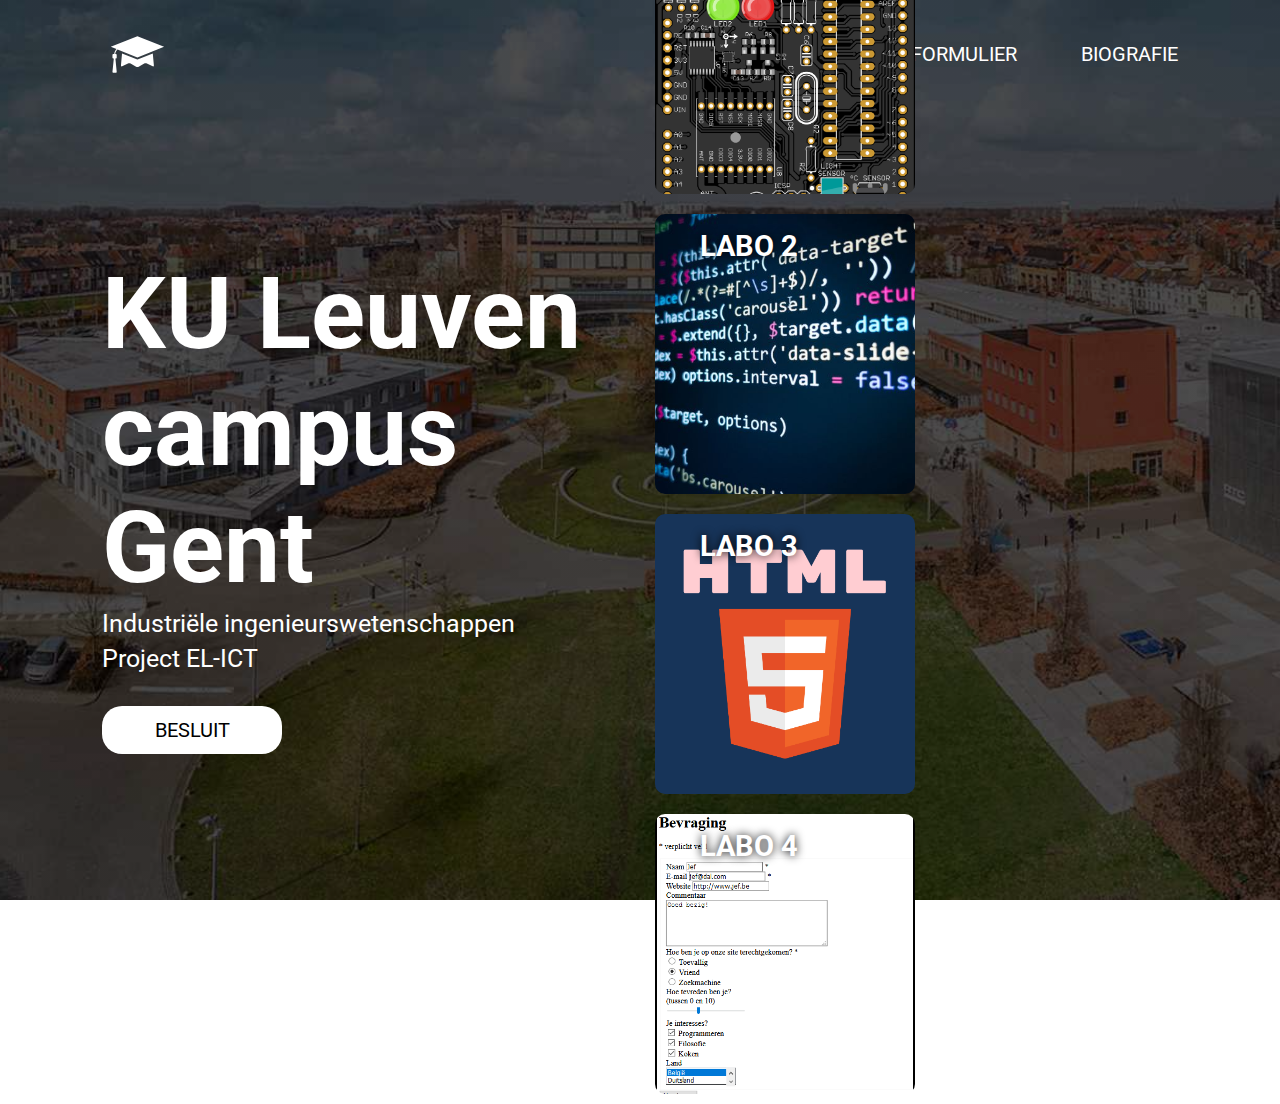
<file: index.html>
<html>
<head>
    <meta name="viewport" content="width=device-width, initial-scale=1.0">
    <title>Website Felix</title>
    <link rel="stylesheet" href="styles.css">

    <link href="https://fonts.googleapis.com/css2?family=Roboto:wght@400;700&display=swap" rel="stylesheet">
</head>
<body>
    <div class="container">
        <div class="navbar">
            <a href="shrek.html">
                <img src="fotos/hoed.svg" class="logo">
            </a>
            <nav>
                <ul>
                    <li><a class="klein" href="index.html">HOME</a></li>
                    <li><a class="klein" href="formulier.html">FORMULIER</a></li>
                    <li><a class="klein" href="biografie.html">BIOGRAFIE</a></li>
                </ul>
            </nav>
            
        </div>
        <div class="row">
            <div class="col">
                <h1>KU Leuven campus Gent</h1>
                <p> Industriële ingenieurswetenschappen <br> Project EL-ICT</EL-ICT> </p>
                <a href="besluit.html">
                <button class="klein" type="button">BESLUIT</button>
                </a>
            </div>
            <div class="col">
                <a href="labo1.html">
                    <div class="card card1">
                        <h5>LABO 1</h5>
                    </div>
                </a>

                <a href="labo2.html">
                    <div class="card card2">
                        <h5>LABO 2</h5>
                    </div>
                </a>

                <a href="labo3.html">
                    <div class="card card3">
                        <h5>LABO 3</h5>
                    </div>
                </a>

                <a href="labo4.html">
                    <div class="card card4">
                        <h5>LABO 4</h5>
                    </div>
                </a>
            </div>
        </div>
    </div>
</div>
</body
</html>
</file>
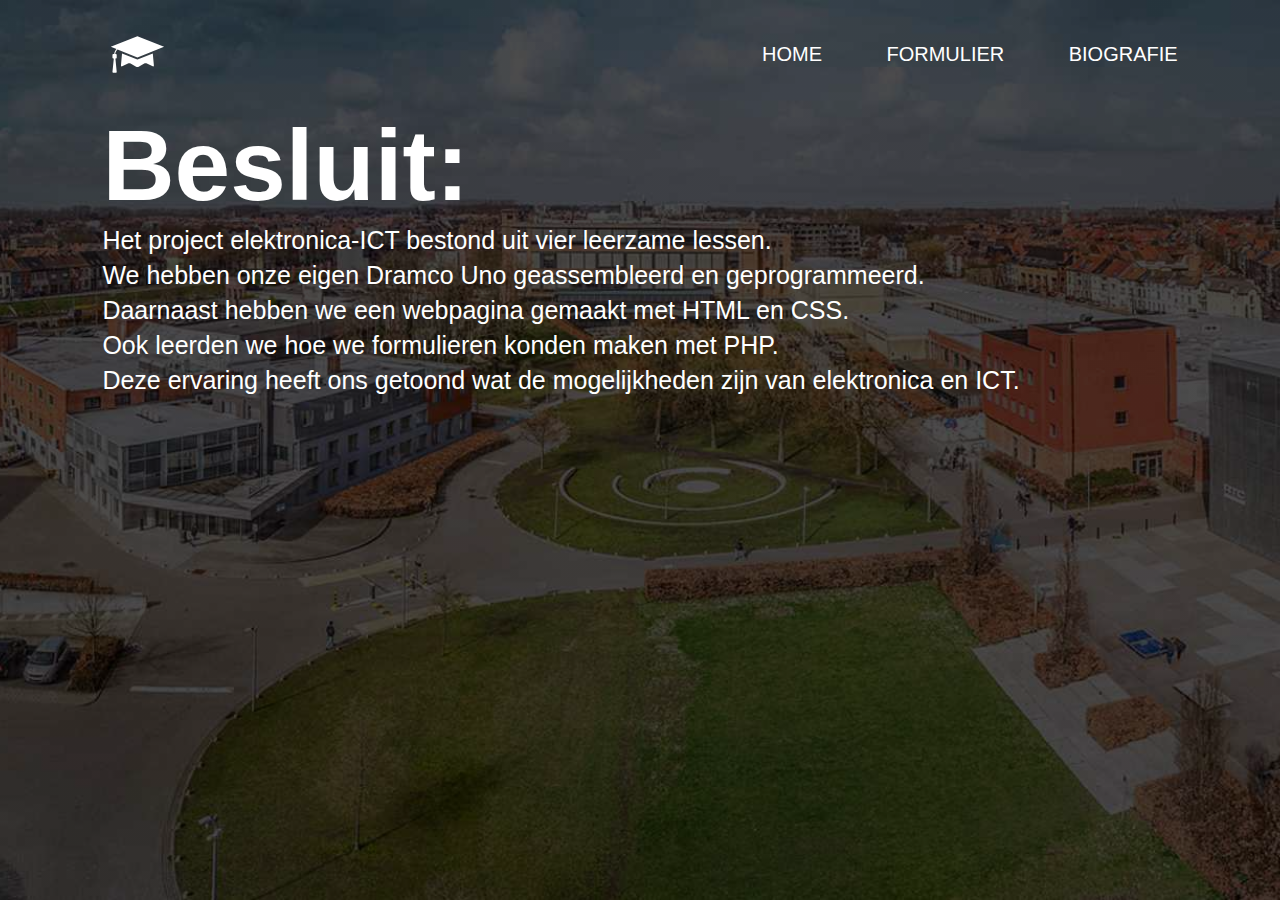
<file: besluit.html>
<!DOCTYPE HTML PUBLIC "-//W3C//DTD HTML 4.01 Transitional//EN">

<html>
<head>

<title>Besluit</title>
<link rel="stylesheet" href="styles.css">
</head>
<body>
    <div class="container">
        <div class="navbar">
            <img src="fotos/hoed.svg" class="logo">
            <nav>
                <ul>
                    <li><a class="klein" href="index.html">HOME</a></li>
                    <li><a class="klein" href="formulier.html">FORMULIER</a></li>
                    <li><a class="klein" href="biografie.html">BIOGRAFIE</a></li>
                </ul>
            </nav>
            
        </div>
        <h1> Besluit: </h1>
        <p>Het project elektronica-ICT bestond uit vier leerzame lessen.<br> 
        We hebben onze eigen Dramco Uno geassembleerd en geprogrammeerd.<br>
        Daarnaast hebben we een webpagina gemaakt met HTML en CSS.<br>
        Ook leerden we hoe we formulieren konden maken met PHP.<br>
        Deze ervaring heeft ons getoond wat de mogelijkheden zijn van elektronica en ICT.</p>
    </from>
</body>
</html>
</file>
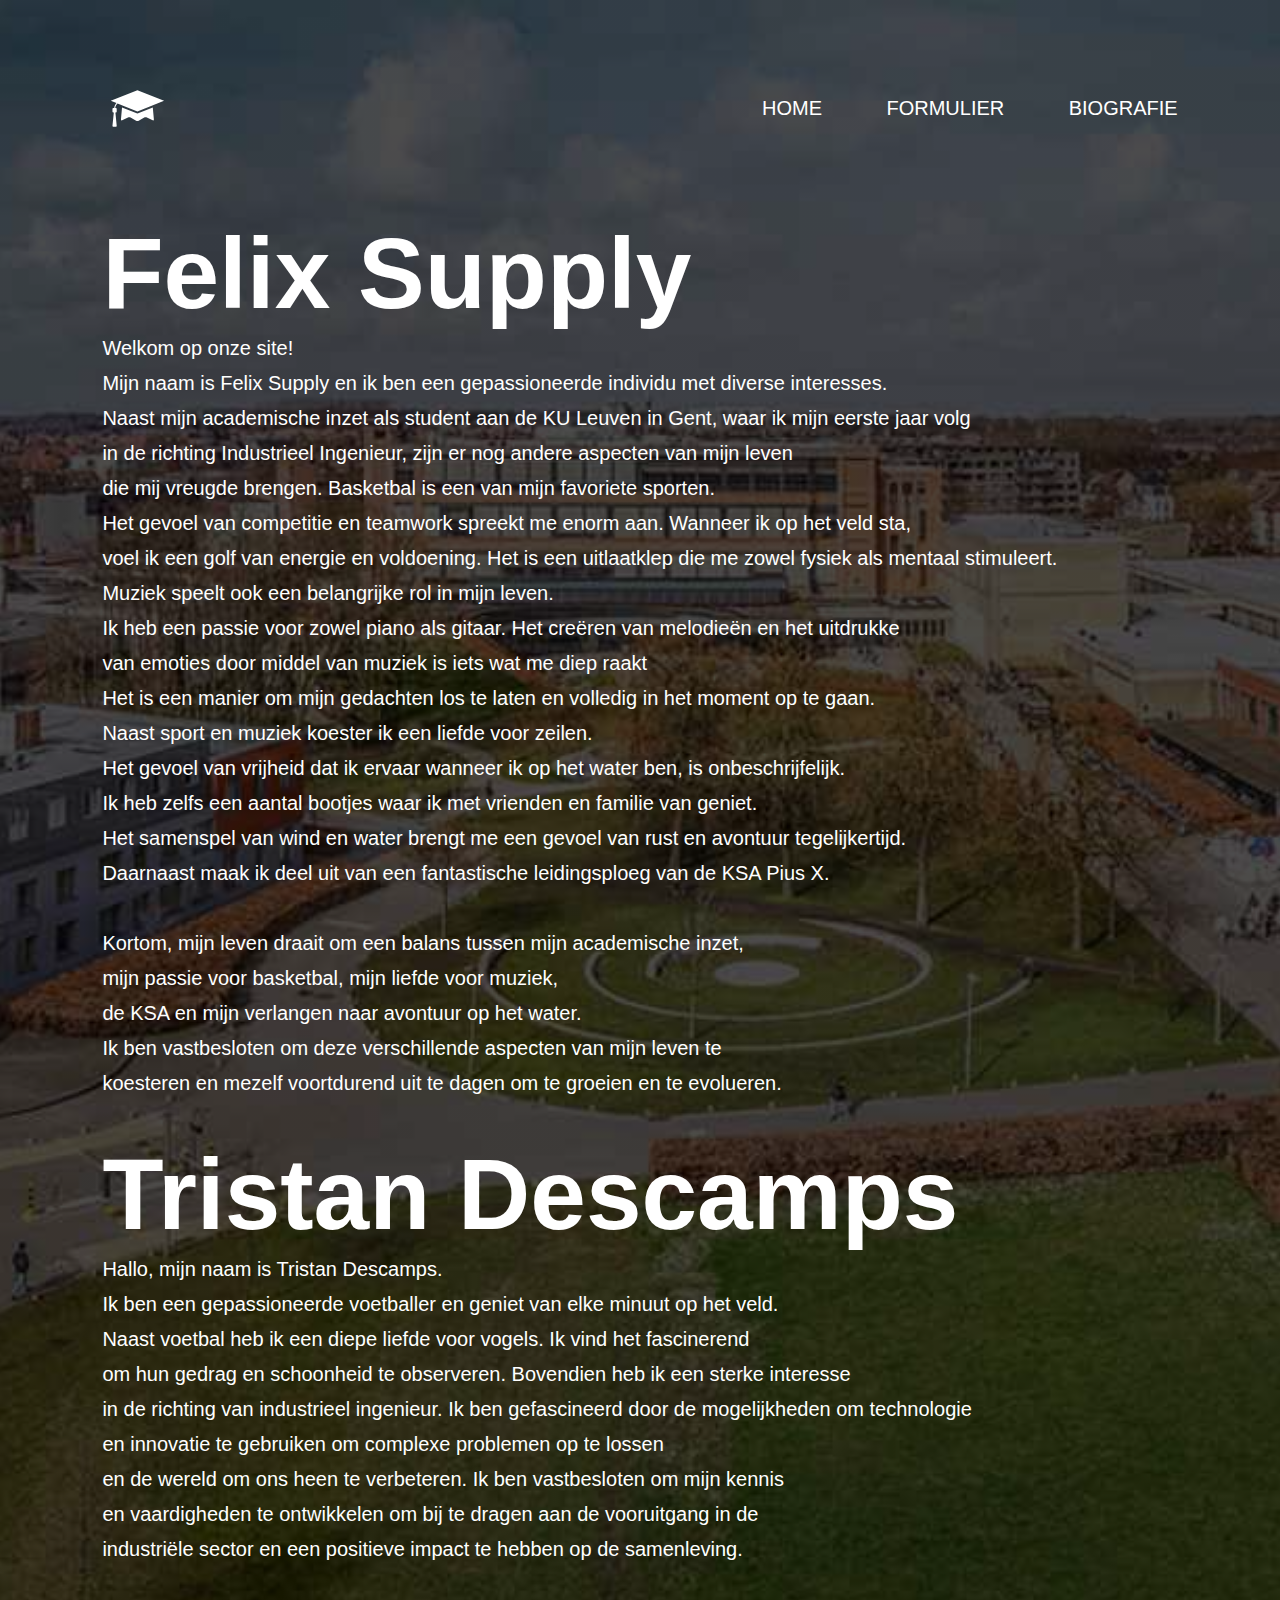
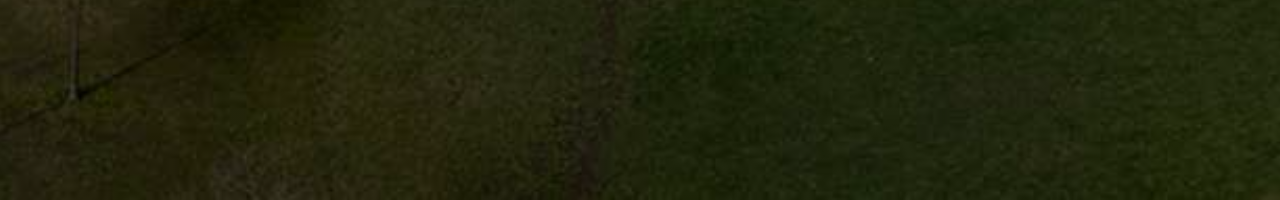
<file: biografie.html>
<!DOCTYPE HTML PUBLIC "-//W3C//DTD HTML 4.01 Transitional//EN">

<html>
<head>

<title>BIOGRAFIE</title>
<link rel="stylesheet" href="styles.css">
</head>
<body>
    <div class="container2">
        <div class="navbar">
            <img src="fotos/hoed.svg" class="logo">
            <nav>
                <ul>
                    <li><a class="klein" href="index.html">HOME</a></li>
                    <li><a class="klein" href="formulier.html">FORMULIER</a></li>
                    <li><a class="klein" href="biografie.html">BIOGRAFIE</a></li>
                </ul>
            </nav>
            
        </div>
        <h1>Felix Supply</h1>
            <p class="klein">
                Welkom op onze site! <br>
                Mijn naam is Felix Supply en ik ben een gepassioneerde individu met diverse interesses. <br>Naast mijn academische inzet als student aan de KU Leuven in Gent, waar ik mijn eerste jaar volg<br> in de richting Industrieel Ingenieur, zijn er nog andere aspecten van mijn leven<br> die mij vreugde brengen.

                Basketbal is een van mijn favoriete sporten. <br>Het gevoel van competitie en teamwork spreekt me enorm aan. Wanneer ik op het veld sta, <br>voel ik een golf van energie en voldoening. Het is een uitlaatklep die me zowel fysiek als mentaal stimuleert.<br>
                
                Muziek speelt ook een belangrijke rol in mijn leven. <br>Ik heb een passie voor zowel piano als gitaar. Het creëren van melodieën en het uitdrukke <br>van emoties door middel van muziek is iets wat me diep raakt <br> Het is een manier om mijn gedachten los te laten en volledig in het moment op te gaan. <br>
                
                Naast sport en muziek koester ik een liefde voor zeilen. <br>Het gevoel van vrijheid dat ik ervaar wanneer ik op het water ben, is onbeschrijfelijk. <br>Ik heb zelfs een aantal bootjes waar ik met vrienden en familie van geniet. <br>Het samenspel van wind en water brengt me een gevoel van rust en avontuur tegelijkertijd.<br>

                Daarnaast maak ik deel uit van een fantastische leidingsploeg van de KSA Pius X.<br><br>
                
                Kortom, mijn leven draait om een balans tussen mijn academische inzet, <br>mijn passie voor basketbal, mijn liefde voor muziek, <br>de KSA en mijn verlangen naar avontuur op het water. <br>Ik ben vastbesloten om deze verschillende aspecten van mijn leven te <br>koesteren en mezelf voortdurend uit te dagen om te groeien en te evolueren.<br>
            </p>
            <br>
            <br>

        <h1>Tristan Descamps</h1>
            <p class="klein">Hallo, mijn naam is Tristan Descamps. <br> 
                Ik ben een gepassioneerde voetballer en geniet van elke minuut op het veld. 
                <br>Naast voetbal heb ik een diepe liefde voor vogels. Ik vind het fascinerend <br>om hun gedrag en schoonheid te observeren.
                Bovendien heb ik een sterke interesse<br> in de richting van industrieel ingenieur. Ik ben gefascineerd door de
                mogelijkheden om technologie <br>en innovatie te gebruiken om complexe problemen op te lossen <br>en de wereld om ons heen te verbeteren. Ik ben vastbesloten om mijn kennis <br>en vaardigheden te ontwikkelen om bij te dragen aan de vooruitgang in de <br>industriële sector en een positieve impact te hebben op de samenleving.<br>
            </p>

    </from>
</body>
</html>
</file>
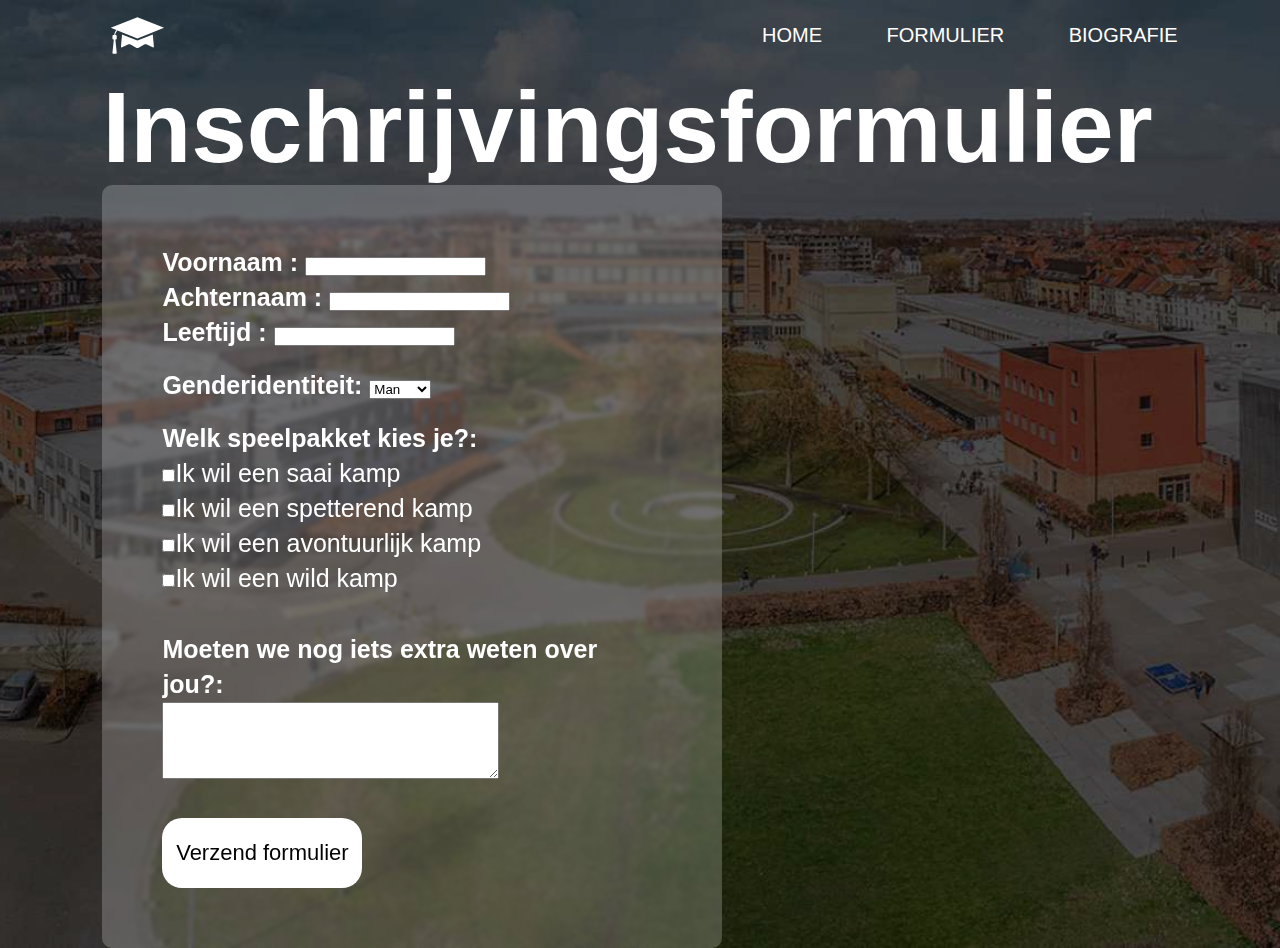
<file: formulier.html>
<!DOCTYPE html>
<html>

	<head>
        <link rel="stylesheet" href="styles.css">
		<title>Formulieren zomerkamp</title>
		
	</head>
	
	<body>
        <div class="container">
            <div class="navbar">
                <img src="fotos/hoed.svg" class="logo">
                <nav>
                    <ul>
                        <li><a class="klein" href="index.html">HOME</a></li>
                        <li><a class="klein" href="formulier.html">FORMULIER</a></li>
                        <li><a class="klein" href="biografie.html">BIOGRAFIE</a></li>
                    </ul>
                </nav>
                
            </div>
            <h1 style="color: #fff;">Inschrijvingsformulier</h1>
            <div class="formulierhokje">
		<form action="toon_waarden_post.php" method="post" >
			

        	<p style="font-weight: bolder";>Voornaam : <input type="text" name="voornaam" /></p>
        	
			<p style="font-weight: bolder";>Achternaam : <input type="text" name="achternaam" /></p>
			
			<p style="font-weight: bolder";>Leeftijd : <input type="text" name="leeftijd" /></p>
            <br>

			<p style="font-weight: bolder";>Genderidentiteit: 
			<select name="Ban">
				<option>Man</option>
				<option>Vrouw</option>
				<option>Overig</option>
			</select>
			</p>
			<br>
			<p style="font-weight: bolder";> Welk speelpakket kies je?: </p>
			<P><input type="checkbox" name="saai" value="1" />Ik wil een saai kamp</p>
			<P><input type="checkbox" name="spetterend" value="2" />Ik wil een spetterend kamp</p>
			<P><input type="checkbox" name="avontuurlijk" value="3" />Ik wil een avontuurlijk kamp</p>
			<P><input type="checkbox" name="wild" value="4" />Ik wil een wild kamp</p>
			
			<br>
            <br>
			
			<p style="font-weight: bolder";>Moeten we nog iets extra weten over jou?: </p>
			<p><textarea name="commentaar" rows="5" cols="40" ></textarea>
			<p><input class="button" type="submit" name="verzend" value="Verzend formulier" /></p>
        
        </form>
     </div>
		
				
		
	</div>
	</body>	
	
</html>

<body style="background-color: #cbcdce;">
    <!-- Inhoud van je website -->
</body>
</file>
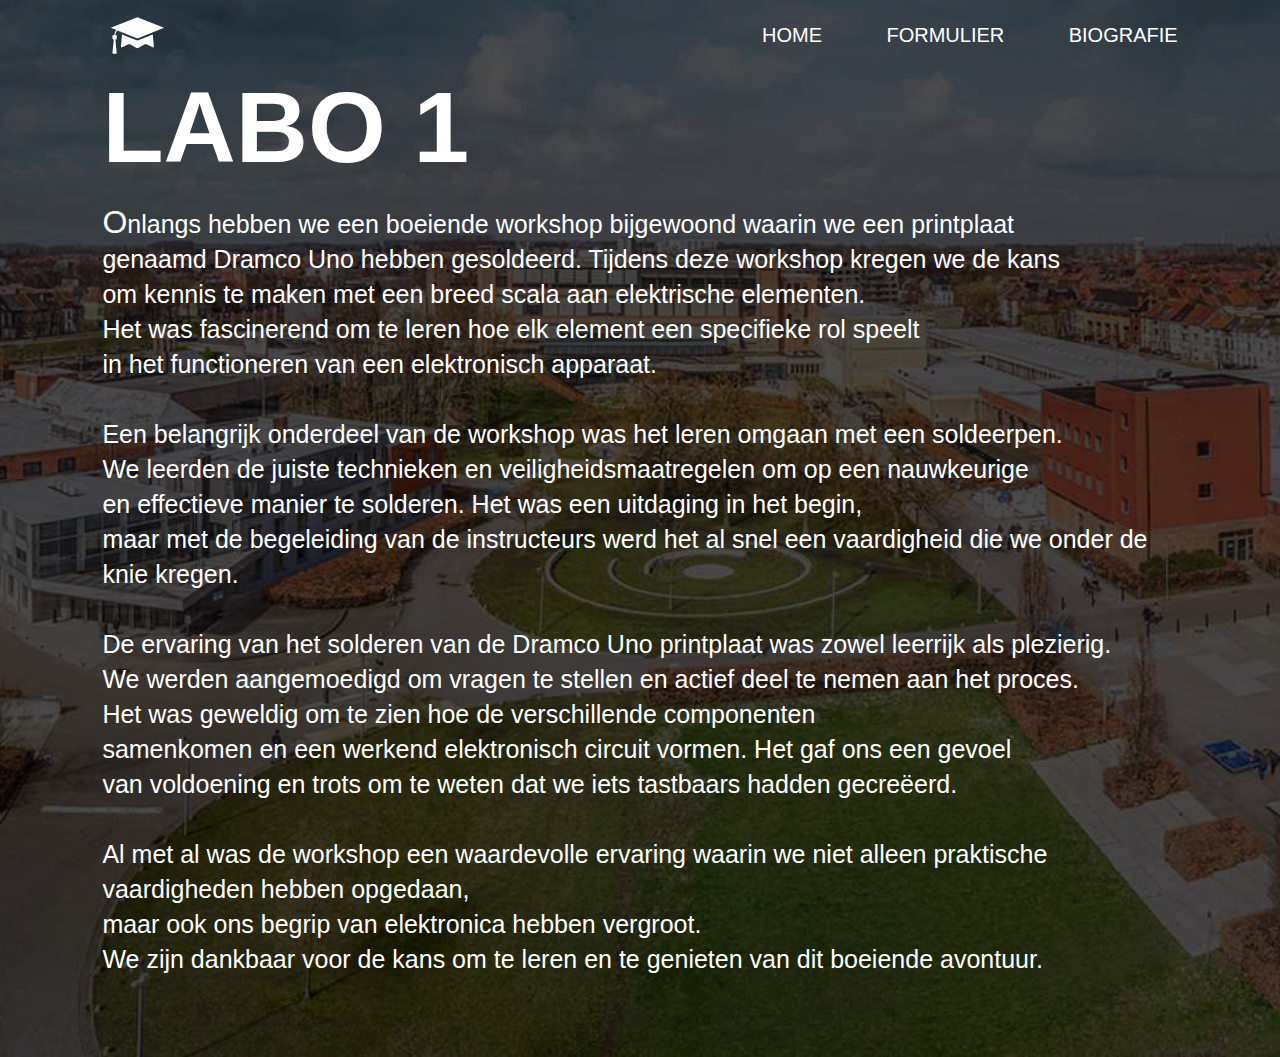
<file: labo1.html>
<!DOCTYPE html>
<html>
<head>
    <link rel="stylesheet" href="styles.css">
    <title>Labo 1</title>
</head>

<body>
    <div class="container">
    <div class="navbar">
        <img src="fotos/hoed.svg" class="logo">
        <nav>
            <ul>
                <li><a class="klein" href="index.html">HOME</a></li>
                <li><a class="klein" href="formulier.html">FORMULIER</a></li>
                <li><a class="klein" href="biografie.html">BIOGRAFIE</a></li>
            </ul>
        </nav>
        
    </div>
    <h1>LABO 1</h1>
    
    <div class="post">
        <p class="post-content"> <span class="grote-letter">O</span>nlangs hebben we een boeiende workshop bijgewoond waarin we een printplaat <br>genaamd Dramco Uno hebben gesoldeerd. 
            Tijdens deze workshop kregen we de kans <br>om kennis te maken met een breed scala aan elektrische elementen.<br> 
            Het was fascinerend om te leren hoe elk element een specifieke rol speelt <br>in het functioneren van een elektronisch apparaat.<br><br>
        
            Een belangrijk onderdeel van de workshop was het leren omgaan met een soldeerpen.<br> 
            We leerden de juiste technieken en veiligheidsmaatregelen om op een nauwkeurige <br>en effectieve manier te solderen. 
            Het was een uitdaging in het begin, <br>maar met de begeleiding van de instructeurs werd het al snel een vaardigheid die we onder de knie kregen.<br><br>
        
            De ervaring van het solderen van de Dramco Uno printplaat was zowel leerrijk als plezierig.<br> 
            We werden aangemoedigd om vragen te stellen en actief deel te nemen aan het proces. <br>
            Het was geweldig om te zien hoe de verschillende componenten <br>samenkomen en een werkend elektronisch circuit vormen. 
            Het gaf ons een gevoel <br>van voldoening en trots om te weten dat we iets tastbaars hadden gecreëerd.<br><br>
        
            Al met al was de workshop een waardevolle ervaring waarin we niet alleen praktische vaardigheden hebben opgedaan, <br>
            maar ook ons begrip van elektronica hebben vergroot. <br>We zijn dankbaar voor de kans om te leren en te genieten van dit boeiende avontuur.</p>
    </div>
</div>
</body>
</html>
</file>
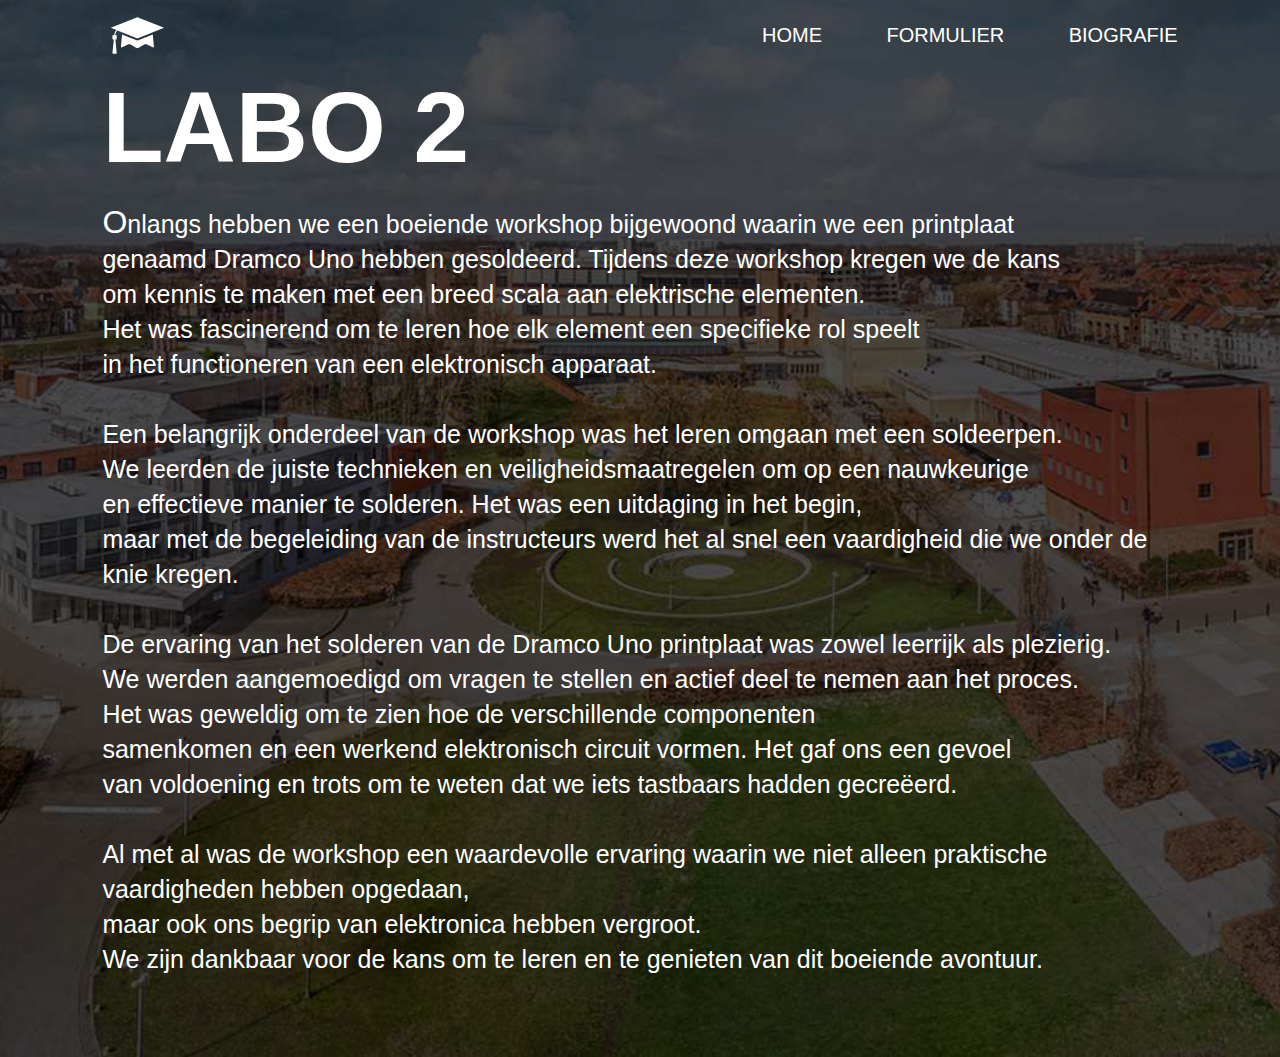
<file: labo2.html>
<!DOCTYPE html>
<html>
<head>
    <link rel="stylesheet" href="styles.css">
    <title>Labo één</title>
</head>

<body>
    <div class="container">
    <div class="navbar">
        <img src="fotos/hoed.svg" class="logo">
        <nav>
            <ul>
                <li><a class="klein" href="index.html">HOME</a></li>
                <li><a class="klein" href="formulier.html">FORMULIER</a></li>
                <li><a class="klein" href="biografie.html">BIOGRAFIE</a></li>
            </ul>
        </nav>
        
    </div>
    <h1>LABO 2</h1>
    
    <div class="post">
        <p class="post-content"> <span class="grote-letter">O</span>nlangs hebben we een boeiende workshop bijgewoond waarin we een printplaat <br>genaamd Dramco Uno hebben gesoldeerd. 
            Tijdens deze workshop kregen we de kans <br>om kennis te maken met een breed scala aan elektrische elementen.<br> 
            Het was fascinerend om te leren hoe elk element een specifieke rol speelt <br>in het functioneren van een elektronisch apparaat.<br><br>
        
            Een belangrijk onderdeel van de workshop was het leren omgaan met een soldeerpen.<br> 
            We leerden de juiste technieken en veiligheidsmaatregelen om op een nauwkeurige <br>en effectieve manier te solderen. 
            Het was een uitdaging in het begin, <br>maar met de begeleiding van de instructeurs werd het al snel een vaardigheid die we onder de knie kregen.<br><br>
        
            De ervaring van het solderen van de Dramco Uno printplaat was zowel leerrijk als plezierig.<br> 
            We werden aangemoedigd om vragen te stellen en actief deel te nemen aan het proces. <br>
            Het was geweldig om te zien hoe de verschillende componenten <br>samenkomen en een werkend elektronisch circuit vormen. 
            Het gaf ons een gevoel <br>van voldoening en trots om te weten dat we iets tastbaars hadden gecreëerd.<br><br>
        
            Al met al was de workshop een waardevolle ervaring waarin we niet alleen praktische vaardigheden hebben opgedaan, <br>
            maar ook ons begrip van elektronica hebben vergroot. <br>We zijn dankbaar voor de kans om te leren en te genieten van dit boeiende avontuur.</p>
    </div>
</div>
</body>
</html>
</file>
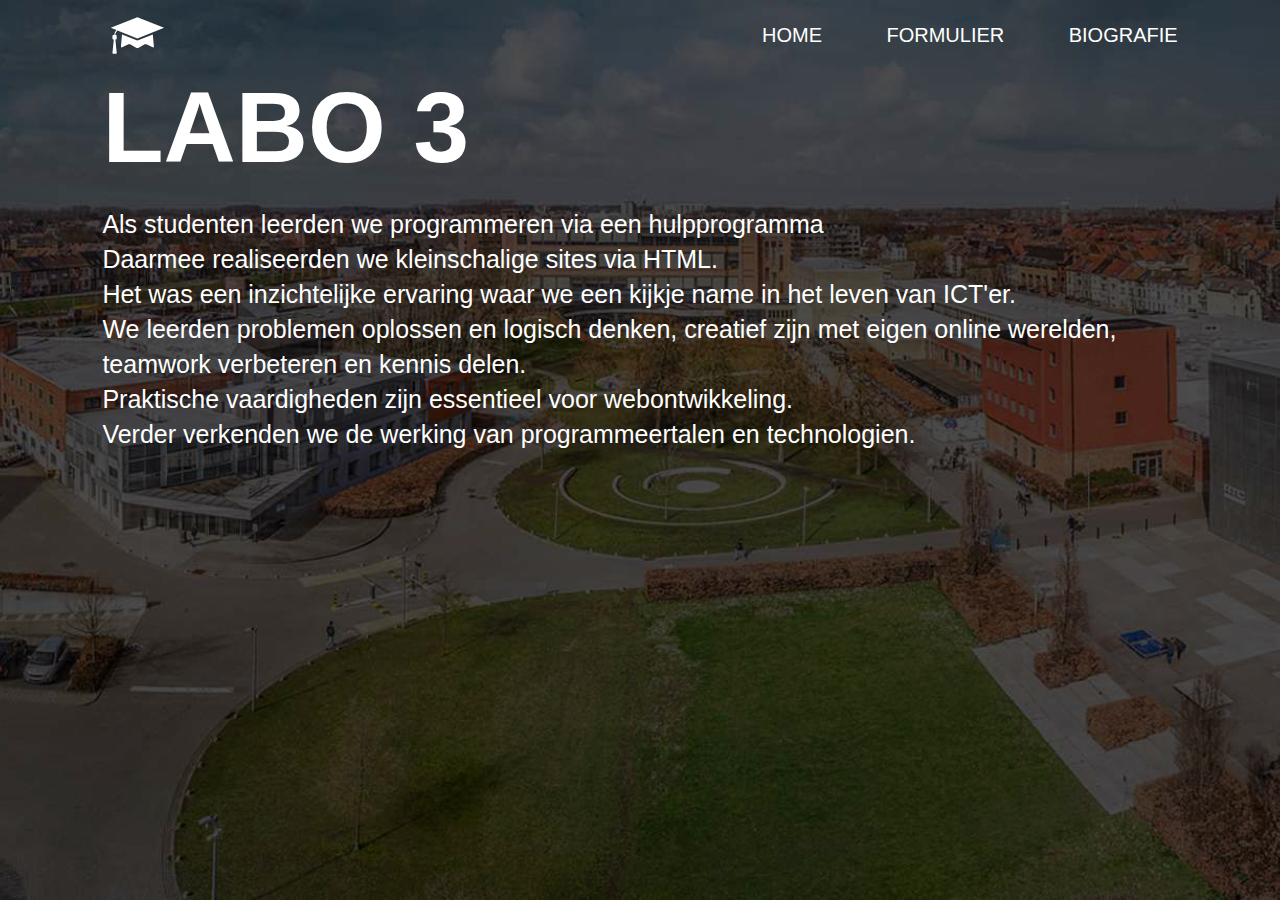
<file: labo3.html>
<!DOCTYPE html>
<html>
<head>
    <link rel="stylesheet" href="styles.css">
    <title>Labo één</title>
</head>

<body>
    <div class="container">
    <div class="navbar">
        <img src="fotos/hoed.svg" class="logo">
        <nav>
            <ul>
                <li><a class="klein" href="index.html">HOME</a></li>
                <li><a class="klein" href="formulier.html">FORMULIER</a></li>
                <li><a class="klein" href="biografie.html">BIOGRAFIE</a></li>
            </ul>
        </nav>
        
    </div>
    <h1>LABO 3</h1>
    
    <div class="post">
        <p class="post-content"> <span class="grote-letter"></span>
            Als studenten leerden we programmeren via een hulpprogramma <br>
            Daarmee realiseerden we kleinschalige sites via HTML. <br>
            Het was een inzichtelijke ervaring waar we een kijkje name in het leven van ICT'er. <br>
            We leerden problemen oplossen en logisch denken, creatief zijn met eigen online werelden, <br>
             teamwork verbeteren en kennis delen. <br>
            Praktische vaardigheden zijn essentieel voor webontwikkeling.<br>
            Verder verkenden we de werking van programmeertalen en technologien. <br>
    </div>
</div>
</body>
</html>
</file>
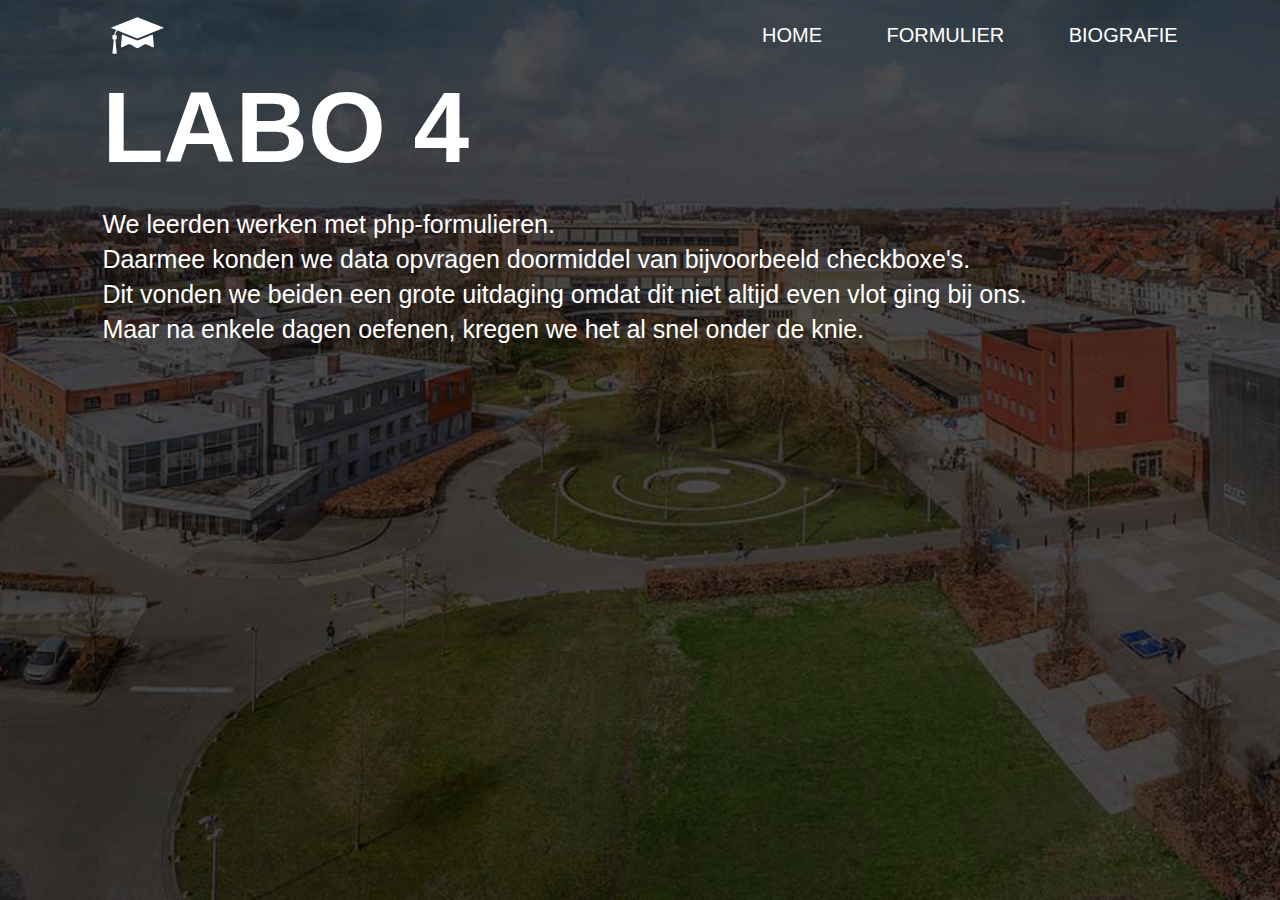
<file: labo4.html>
<!DOCTYPE html>
<html>
<head>
    <link rel="stylesheet" href="styles.css">
    <title>Labo één</title>
</head>

<body>
    <div class="container">
    <div class="navbar">
        <img src="fotos/hoed.svg" class="logo">
        <nav>
            <ul>
                <li><a class="klein" href="index.html">HOME</a></li>
                <li><a class="klein" href="formulier.html">FORMULIER</a></li>
                <li><a class="klein" href="biografie.html">BIOGRAFIE</a></li>
            </ul>
        </nav>
        
    </div>
    <h1>LABO 4</h1>
    
    <div class="post">
        <p class="post-content"> <span class="grote-letter"></span>
            We leerden werken met php-formulieren. <br>
            Daarmee konden we data opvragen doormiddel van bijvoorbeeld checkboxe's. <br>
            Dit vonden we beiden een grote uitdaging omdat dit niet altijd even vlot ging bij ons. <br>
            Maar na enkele dagen oefenen, kregen we het al snel onder de knie. <br>
            
    </div>
</div>
</body>
</html>
</file>
<file: styles.css>
*{
    margin: 0;
    padding: 0;
    font-family: 'Roboto', sans-serif ;
}
.container{
    width: 100%;
    height: 100%;
    background-image: linear-gradient(rgba(0,0,0,0.7),rgba(0,0,0,0.7)),url("fotos/background.jpg");
    background-position: center;
    background-size: cover;
    padding-left: 8%;
    padding-right: 8%;
    box-sizing: border-box;
    background-repeat: no-repeat;
    min-height: 100vh;
}
.container2{
    width: 100%;
    height: 200%;
    background-image: linear-gradient(rgba(0,0,0,0.7),rgba(0,0,0,0.7)),url("fotos/background.jpg");
    background-position: center;
    background-size: cover;
    padding-left: 8%;
    padding-right: 8%;
    box-sizing: border-box;
    background-repeat: no-repeat;
    min-height: 100vh;
}
.container3{
    background-image: linear-gradient(rgba(0,0,0,0.2),rgba(0,0,0,0.2)),url("fotos/Shrek.webp");
    background-position: top;
    background-size: cover;
    padding-left: 8%;
    padding-right: 8%;
    box-sizing: border-box;
    background-repeat: no-repeat;
    min-height: 100vh;
}
.navbar{
  height: 12%;  
  display: flex;
  align-items: center;
}
.logo{
    width: 70px;
    cursor: pointer;
}
.menu-icon{
    width: 30px;
    cursor: pointer;
    margin-left:  40px; ;
}
nav{
    flex: 1;
    text-align: right;
}
nav ul li{
    list-style: none;
    display: inline-block;
    margin-left: 60px;
}
nav ul li a{
    text-decoration: none;
    color:#fff ;
    font-size: 13px;
}
.row{
    display: flex;
    height: 88%;
    align-items: center;
}
.col{
    flex-basis: 70%;
}
h1{
    color: #fff;
    font-size: 100px;   
}
p{
    color: #fff;
    font-size: 25px;
    line-height: 35px;

}
button{
    width: 180px;
    color: #000;
    font-size: 12px;
    padding: 12px 0;
    background: #fff;
    border: 0;
    border-radius: 20px;
    outline: none;
    margin-top: 30px;
}
.card{
    width: 260px;
    height: 280px;
    display: inline-block;
    border-radius: 10px;
    padding: 15px 45px;
    box-sizing: border-box;
    cursor: pointer;
    margin: 10px 15px;
    transition: transform 0.5s;
    background-position: center;
    background-size: cover;
    font-size: 35px;
}
.card1{
    background-image: url("fotos/Dramco.png");
}
.card2{
    background-image: url("fotos/programmeren.jpg");
}
.card3{
    background-image: url("fotos/html.png");
}
.card4{
    background-image: url("fotos/bevragingsformulier HTML resultaat.png");
}
.card:hover{
    transform:translateY(-10px) scale(1.2)
    
}
h5{
    color: #ffffff;
    text-shadow: 0 0 10px #000000;
}
.image-button {
    display: inline-block;
    cursor: pointer;
}
.post{
    padding-bottom: 80px;
    padding-top: 20px;
    
}
.grote-letter{
    font-size: 2rem;
}
.formulierhokje{
    background-color: #ffffff37;
    backdrop-filter:blur(2px);
    border-radius: 10px;
    padding: 60px;
    max-width: 500px;

}
.button{
    width: 200px;
    color: #000000;
    font-size: 22px;
    padding: 22px 0px;
    background: #fff;
    border: 0;
    border-radius: 20px;
    outline: none;
    margin-top: 30px;
}
.klein{
    font-size: 20px;
}
</file>
